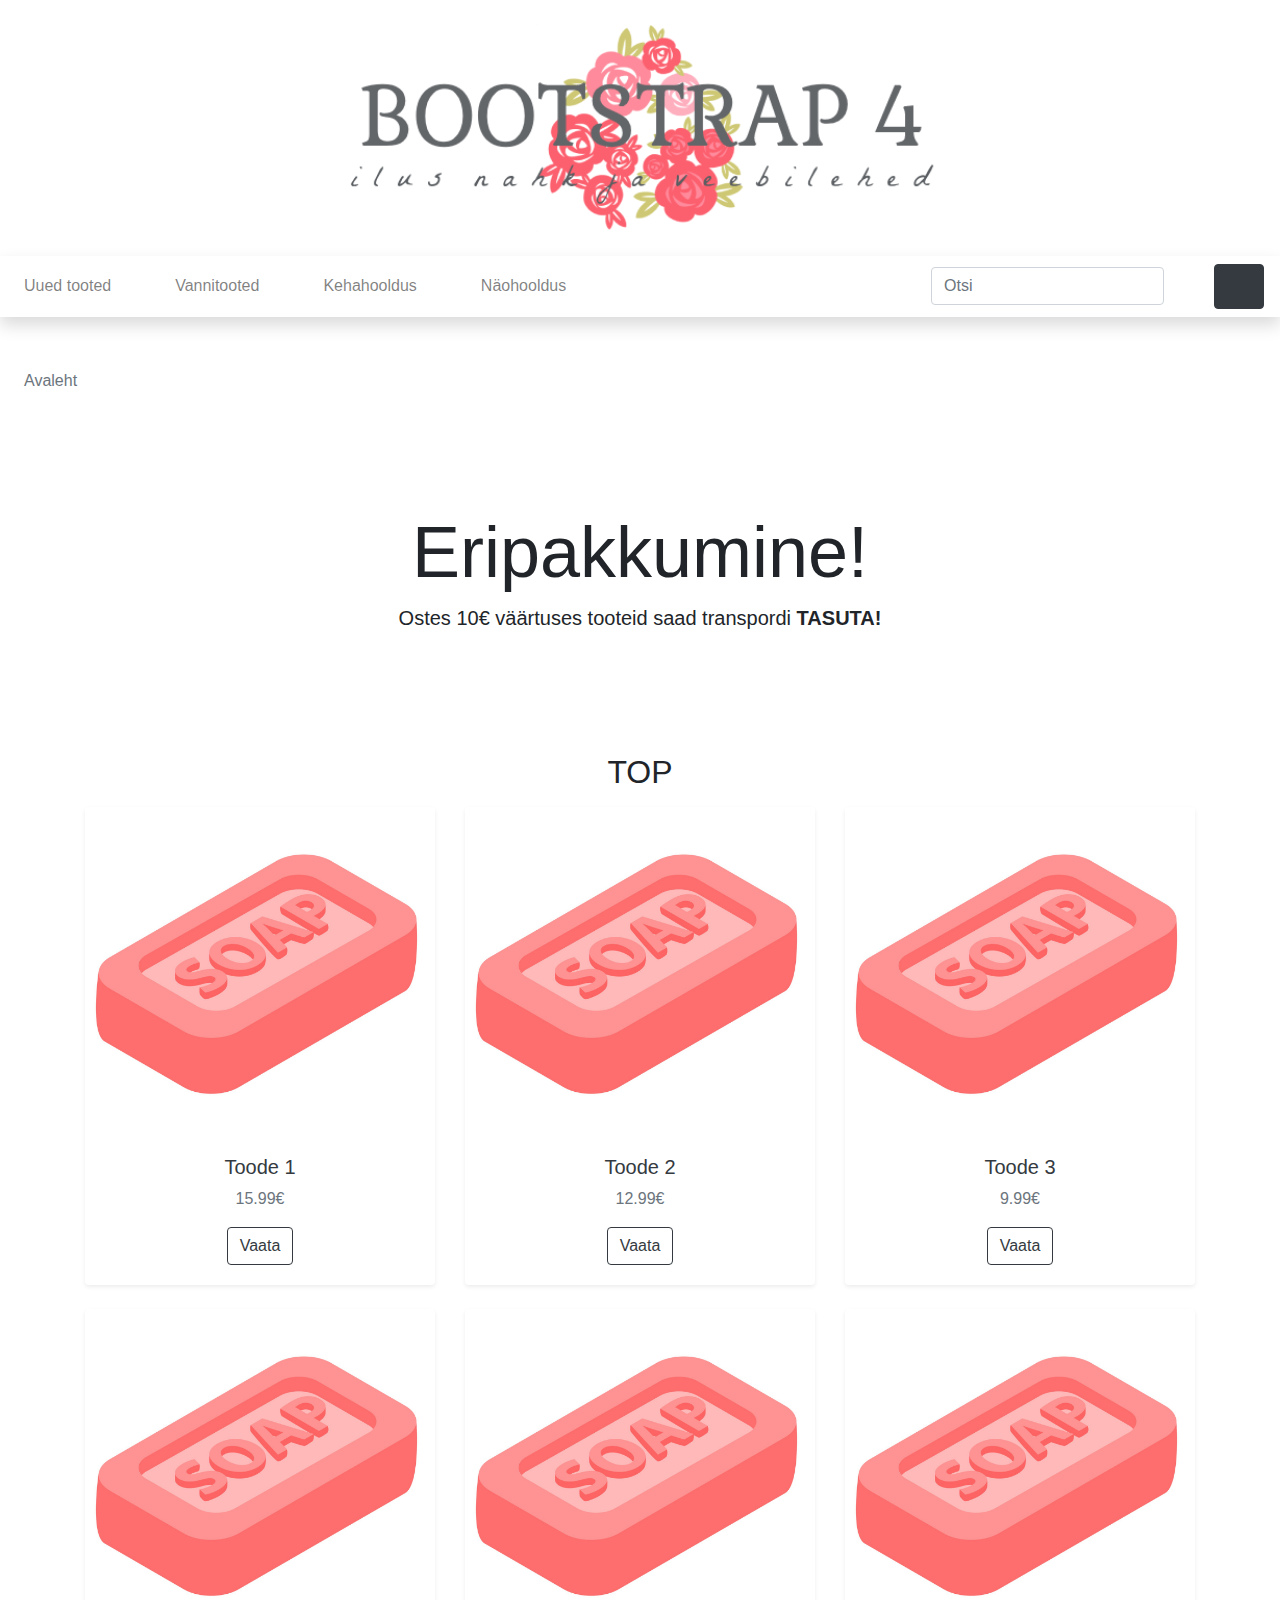
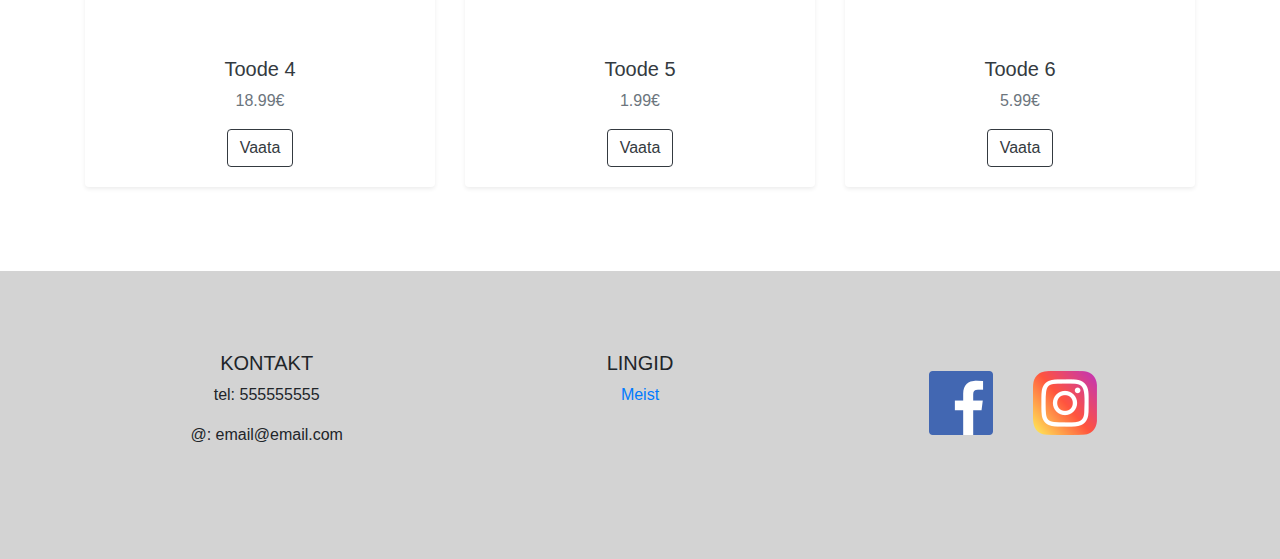
<file: index.html>
<!doctype html>
<html lang="ee">
    <head>
        <meta charset="utf-8">
        <meta http-equiv="X-UA-Compatible" content="IE=edge">
        <meta name="viewport" content="width=device-width, initial-scale=1, shrink-to-fit=no">
        <meta name="description" content=""> 
        <meta name="author" content="">
        <title>Avaleht</title>
        <!-- Bootstrap CSS -->
        <link rel="stylesheet" href="https://stackpath.bootstrapcdn.com/bootstrap/4.3.1/css/bootstrap.min.css" integrity="sha384-ggOyR0iXCbMQv3Xipma34MD+dH/1fQ784/j6cY/iJTQUOhcWr7x9JvoRxT2MZw1T" crossorigin="anonymous">
        <!-- minu CSS -->
        <link rel="stylesheet" href="custom.css">
    </head>
    <body>
        <!-- päis --->
        <header class="py-2">
            <div class="container-fluid">
                <div class="row">
                    <div class="col-lg-12 my-3 text-center"><a href="index.html"><img src="logo2.png" width="50%"></a></div>              
                </div>          
            </div>
        </header>
        <!-- navigatsioon -->
        <nav class="navbar navbar-expand-lg navbar-light bg-white shadow">
            <button class="navbar-toggler" type="button" data-toggle="collapse" data-target="#navbarNavDropdown" aria-controls="navbarNavDropdown" aria-expanded="false" aria-label="Toggle navigation">
                <span class="navbar-toggler-icon"></span>
            </button>
            <div class="collapse navbar-collapse" id="navbarNavDropdown">
                <ul class="navbar-nav mr-auto">
                    <li class="nav-item"><a class="nav-link" href="#">Uued tooted</a></li>
                    <li class="nav-item dropdown">
                        <a class="nav-link" href="#" id="navbarDropdownMenuLink" data-toggle="dropdown" aria-haspopup="true" aria-expanded="false">Vannitooted</a> 
                        <div class="dropdown-menu" aria-labelledby="navbarDropdownMenuLink"> 
                            <a class="dropdown-item" href="#">Vannisoolad</a> 
                            <a class="dropdown-item" href="#">Vannipiimad</a> 
                            <a class="dropdown-item" href="#">Vannipommid</a>
                            <a class="dropdown-item" href="list.html">Seebid ja du&scaron;igeelid</a>
                        </div> 
                    </li> 
                    <li class="nav-item dropdown"> 
                        <a class="nav-link" href="#" id="navbarDropdownMenuLink" data-toggle="dropdown" aria-haspopup="true" aria-expanded="false">Kehahooldus</a> 
                        <div class="dropdown-menu" aria-labelledby="navbarDropdownMenuLink"> 
                            <a class="dropdown-item" href="#">Kehakreemid</a> 
                            <a class="dropdown-item" href="#">Keha&otilde;lid</a> 
                            <a class="dropdown-item" href="#">Kehakoorijad</a> 
                            <a class="dropdown-item" href="#">Deodorandid</a> 
                            <a class="dropdown-item" href="#">K&auml;te ja jalgade hooldus</a>  
                        </div> 
                    </li> 
                    <li class="nav-item dropdown"> 
                        <a class="nav-link" href="#" id="navbarDropdownMenuLink" data-toggle="dropdown" aria-haspopup="true" aria-expanded="false">N&auml;ohooldus</a> 
                        <div class="dropdown-menu" aria-labelledby="navbarDropdownMenuLink"> 
                            <a class="dropdown-item" href="#">Puhastus ja toniseerimine</a> 
                            <a class="dropdown-item" href="#">Niisutus ja toitmine</a> 
                            <a class="dropdown-item" href="#">Koorijad ja maskid</a> 
                        </div> 
                    </li> 
                </ul>
                <!-- search -->
                <form class="form-inline my-2 my-lg-0">
                    <input class="form-control mr-sm-2" type="search" placeholder="Otsi" aria-label="Search">
                    <button class="btn btn-outline-white my-2 my-sm-0" type="submit"><svg class="lnr lnr-magnifier"><use xlink:href="#lnr-magnifier"></use></svg></button>
                </form>
            </div>
            <!-- cart -->
            <!--
            <svg class="lnr mt-auto mr-3 my-3 lnr-cart"><use xlink:href="#lnr-cart"></use></svg>
            -->
            <button class="btn btn-dark my-2 my-sm-0" type="submit"><svg class="lnr lnr-cart"><use xlink:href="#lnr-cart"></use></svg></button>
        </nav> 
        <!-- breadcrumb -->
        <section>
            <nav aria-label="breadcrumb">
                <ol class="breadcrumb bg-white my-2 ml-2">
                    <!-- это иконка с домиком, но у меня не получилось её выровнять нормально
                    <li class="breadcrumb-item active" aria-current="page"><button class="btn btn-link btn-lg my-2 my-sm-0" type="submit"><svg class="lnr lnr-home"><use xlink:href="#lnr-home"></use></svg></button></li>
                    -->
                    <li class="breadcrumb-item active" aria-current="page">Avaleht</li>
                </ol>
            </nav>  
        </section>
        <!-- jumbotron --->
        <section>
            <div class="jumbotron bg-white">
                <div class="container text-center">
                    <h2 class="display-3">Eripakkumine!</h2>
                    <p class="lead">Ostes 10€ väärtuses tooteid saad transpordi <span class="text-uppercase font-weight-bold">tasuta!</span></p>
                </div>
            </div>
        </section>
        <!-- tooted --->
        <section>
            <div class="container">
                <h2 class="h mb-3">TOP</h2>
                <div class="row"> 
                    <div class="col-md-4 mb-4"> 
                        <div class="card shadow-sm border-0 h-100 text-center"><a href="#"><img src="soap.png" alt="" class="card-img-top"></a> 
                            <div class="card-body"> 
                                <h5> <a href="#" class="text-dark">Toode 1</a></h5>
                                <p class="text-muted card-text"> 15.99&#8364;</p> 
                                <a role="button" href="#" class="btn btn-outline-dark">Vaata</a>
                            </div> 
                        </div> 
                    </div> 
                    <div class="col-md-4 mb-4"> 
                        <div class="card shadow-sm border-0 h-100 text-center"><a href="#"><img src="soap.png" alt="" class="card-img-top"></a> 
                            <div class="card-body"> 
                                <h5> <a href="#" class="text-dark">Toode 2</a></h5>
                                <p class="text-muted card-text"> 12.99&#8364;</p> 
                                <a role="button" href="#" class="btn btn-outline-dark">Vaata</a>
                            </div> 
                        </div> 
                    </div> 
                    <div class="col-md-4 mb-4"> 
                        <div class="card shadow-sm border-0 h-100 text-center"><a href="#"><img src="soap.png" alt="" class="card-img-top"></a> 
                            <div class="card-body"> 
                                <h5> <a href="#" class="text-dark">Toode 3</a></h5>
                                <p class="text-muted card-text"> 9.99&#8364;</p> 
                                <a role="button" href="#" class="btn btn-outline-dark">Vaata</a>
                            </div> 
                        </div> 
                    </div> 
                    <div class="col-md-4 mb-4"> 
                        <div class="card shadow-sm border-0 h-100 text-center"><a href="#"><img src="soap.png" alt="" class="card-img-top"></a> 
                            <div class="card-body"> 
                                <h5> <a href="#" class="text-dark">Toode 4</a></h5>
                                <p class="text-muted card-text"> 18.99&#8364;</p> 
                                <a role="button" href="#" class="btn btn-outline-dark">Vaata</a>
                            </div> 
                        </div> 
                    </div> 
                    <div class="col-md-4 mb-4"> 
                        <div class="card shadow-sm border-0 h-100 text-center"><a href="#"><img src="soap.png" alt="" class="card-img-top"></a> 
                            <div class="card-body"> 
                                <h5> <a href="#" class="text-dark">Toode 5</a></h5>
                                <p class="text-muted card-text"> 1.99&#8364;</p> 
                                <a role="button" href="#" class="btn btn-outline-dark">Vaata</a>
                            </div> 
                        </div> 
                    </div>
                    <div class="col-md-4 mb-4"> 
                        <div class="card shadow-sm border-0 h-100 text-center"><a href="#"><img src="soap.png" alt="" class="card-img-top"></a> 
                            <div class="card-body"> 
                                <h5> <a href="#" class="text-dark">Toode 6</a></h5>
                                <p class="text-muted card-text"> 5.99&#8364;</p> 
                                <a role="button" href="#" class="btn btn-outline-dark">Vaata</a>
                            </div> 
                        </div> 
                    </div> 
                </div>
            </div>
        </section>   
        <!-- jalus --->
        <footer class="page-footer font-small " >

            <div class="container text-center">

                <div class="row">

                    <div class="col-sm mt-md-0 mb-3">

                        <h5 class="text-uppercase">Kontakt</h5>
                        <p>tel: 555555555</p>
                        <p><a>@: </a>email@email.com</p>

                    </div>

                    <div class="col-sm mb-md-0 mb-3">

                        <!-- Links -->
                        <h5 class="text-uppercase">Lingid</h5>

                        <ul class="list-unstyled">
                            <li>
                                <a href="meist.html">Meist</a>
                            </li>
                        </ul>

                    </div>

                    <div class="col-sm mb-md-0 mb-3 social d-flex justify-content-center">

                        <a href="https://www.facebook.com/"><img src="img/facebook.png" alt="Facebook"></a>
                        <a href="https://www.instagram.com/"><img src="img/instagram.png" alt="Instagram"></a>

                    </div>

                </div>


            </div>

        </footer>
        <!-- Footer -->
        <!-- jQuery, Popper.js, Bootstrap JS -->
        <script src="https://code.jquery.com/jquery-3.3.1.slim.min.js" integrity="sha384-q8i/X+965DzO0rT7abK41JStQIAqVgRVzpbzo5smXKp4YfRvH+8abtTE1Pi6jizo" crossorigin="anonymous"></script>
        <script src="https://cdnjs.cloudflare.com/ajax/libs/popper.js/1.14.7/umd/popper.min.js" integrity="sha384-UO2eT0CpHqdSJQ6hJty5KVphtPhzWj9WO1clHTMGa3JDZwrnQq4sF86dIHNDz0W1" crossorigin="anonymous"></script>
        <script src="https://stackpath.bootstrapcdn.com/bootstrap/4.3.1/js/bootstrap.min.js" integrity="sha384-JjSmVgyd0p3pXB1rRibZUAYoIIy6OrQ6VrjIEaFf/nJGzIxFDsf4x0xIM+B07jRM" crossorigin="anonymous"></script>
        <script src="https://cdn.linearicons.com/free/1.0.0/svgembedder.min.js"></script>
  </body>
</html>
</file>
<file: custom.css>
.lnr {
    display: inline-block;
    fill: currentColor;
    width: 1em;
    height: 1em;
    vertical-align: -0.05em;
    stroke-width: 2;
}

.lnr-cart {
    width: 1.5em;
    height: 1.5em;
}

.lnr-magnifier {
    color: #000000;   
}

.navbar-nav li {
    margin-right: 3em;
}

section {
    margin-top: 40px;
}

.h {
    text-align: center;
}

.card-body {
    align-content: center;
}

footer {
    margin-top: 60px;
    padding: 5em;
    background-color: lightgray;
}

div.social img{
    display: flex;
    flex-direction: column;
    margin: 20px;
    object-fit: cover;
}
</file>
